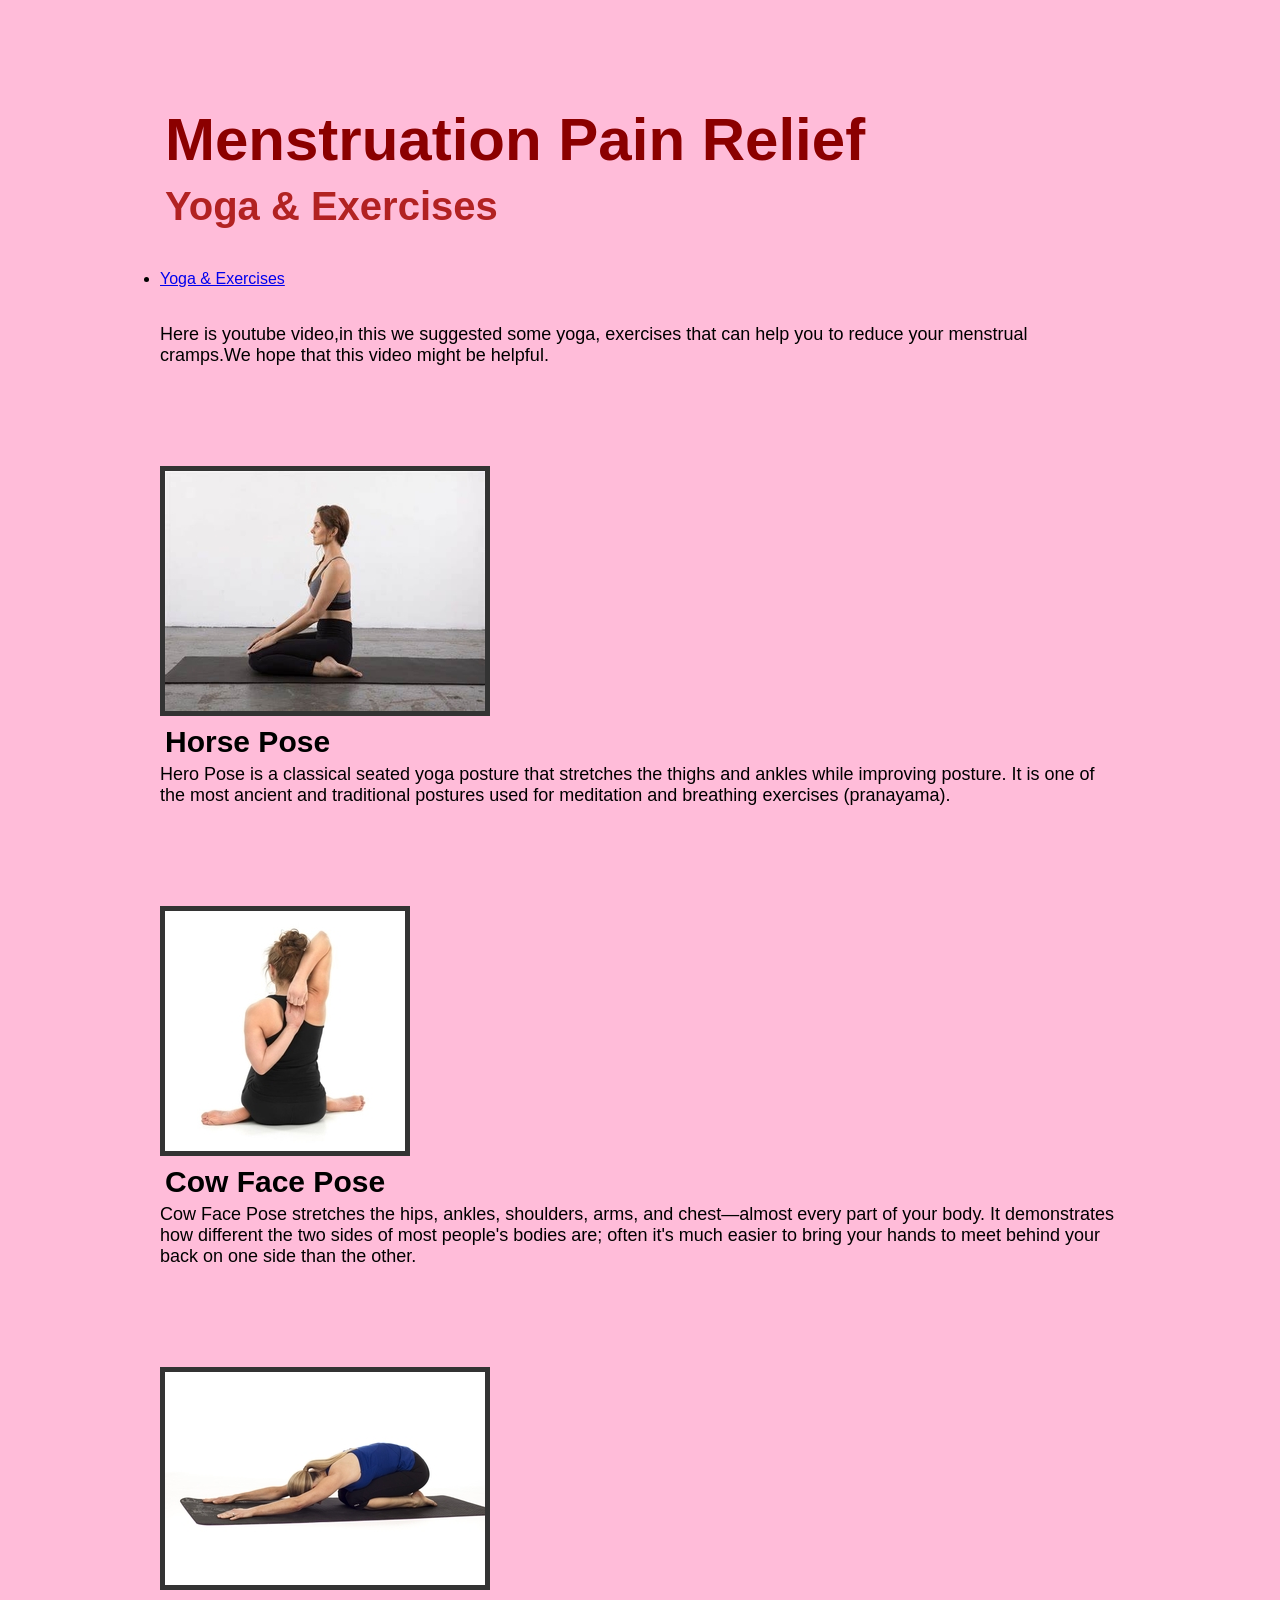
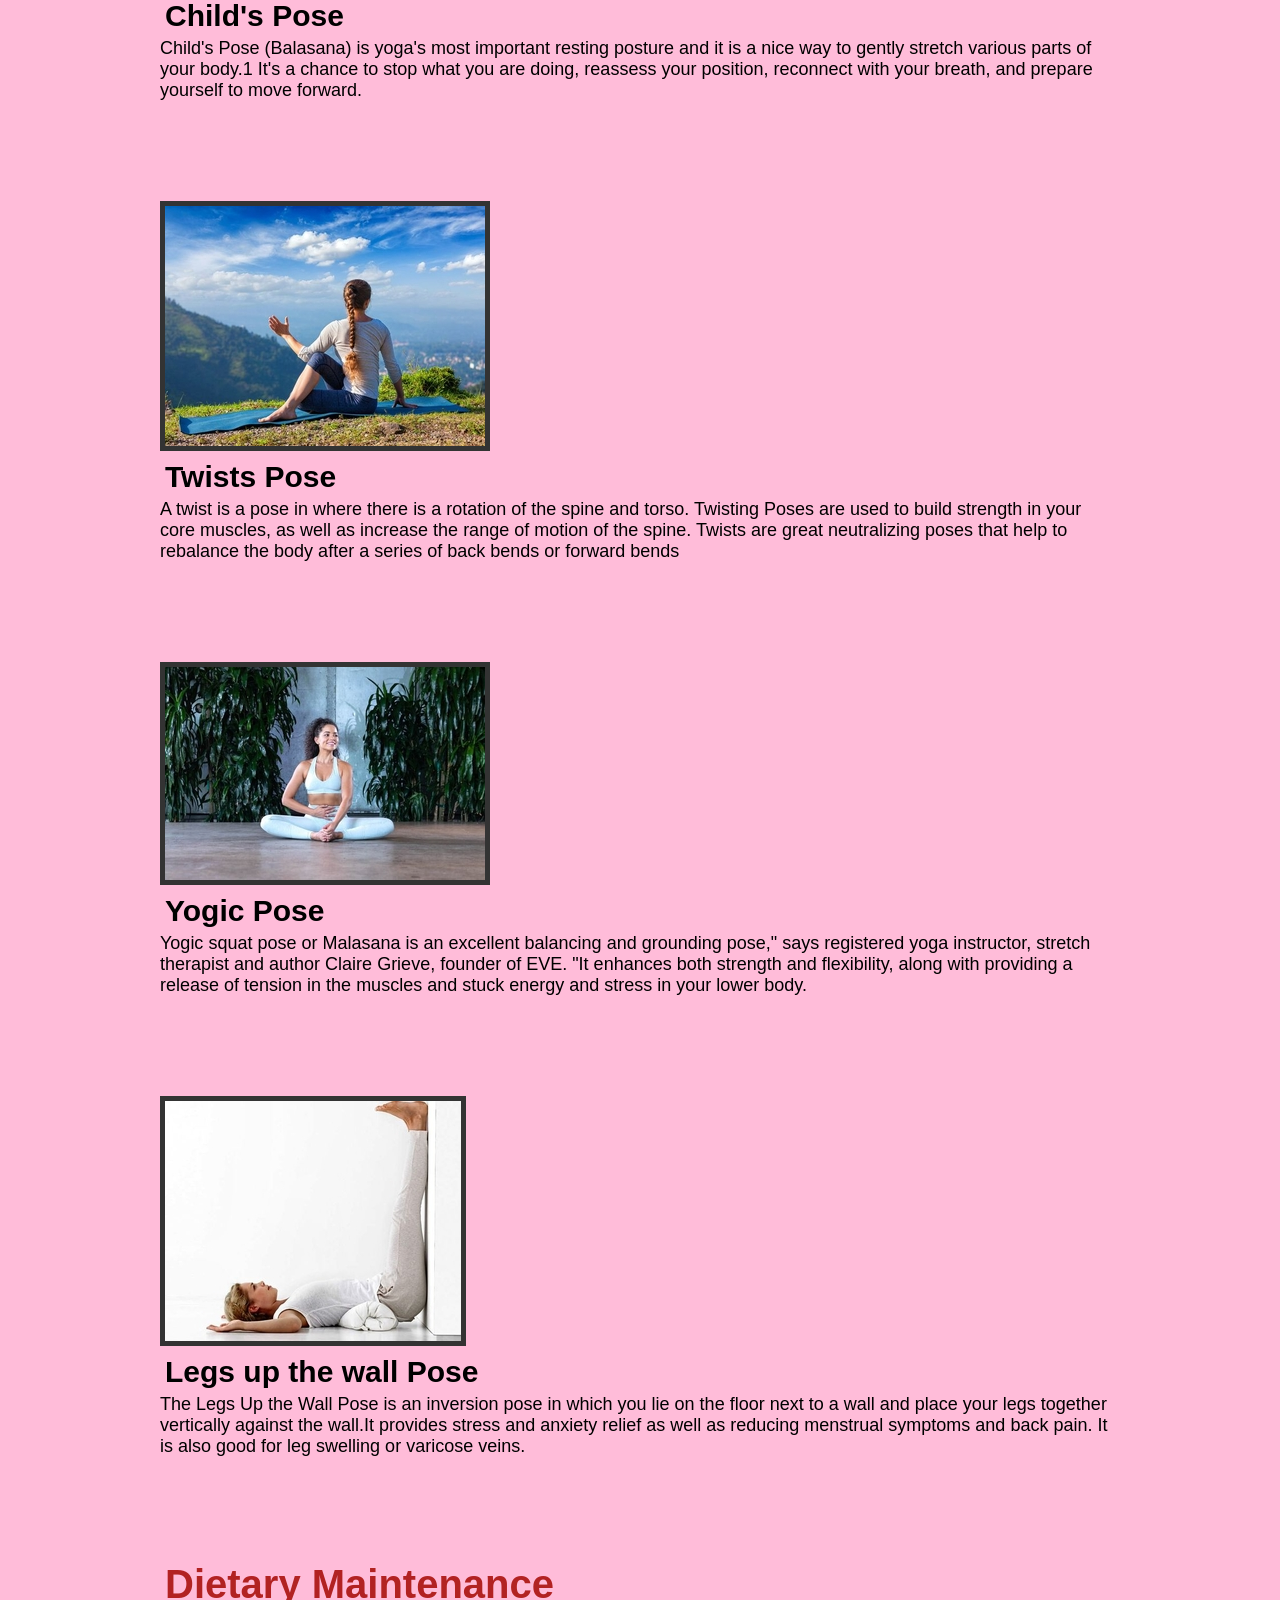
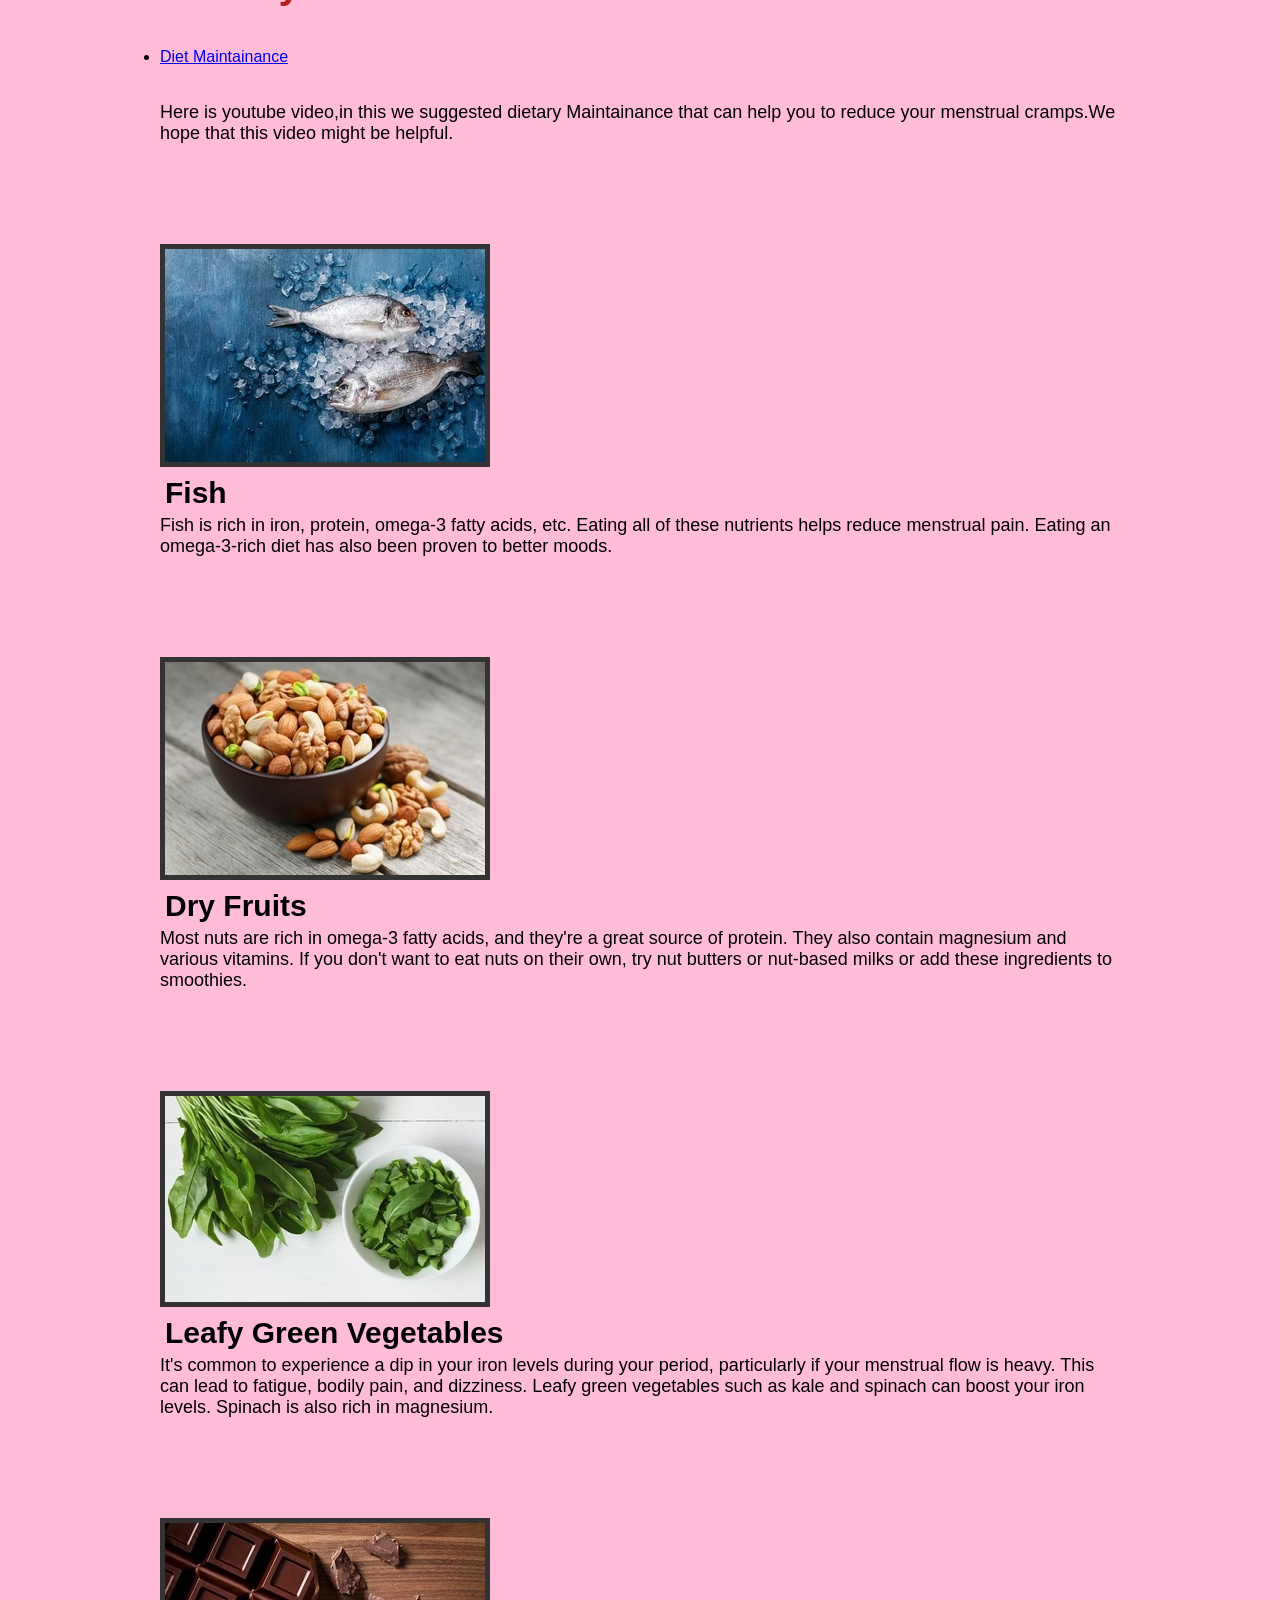
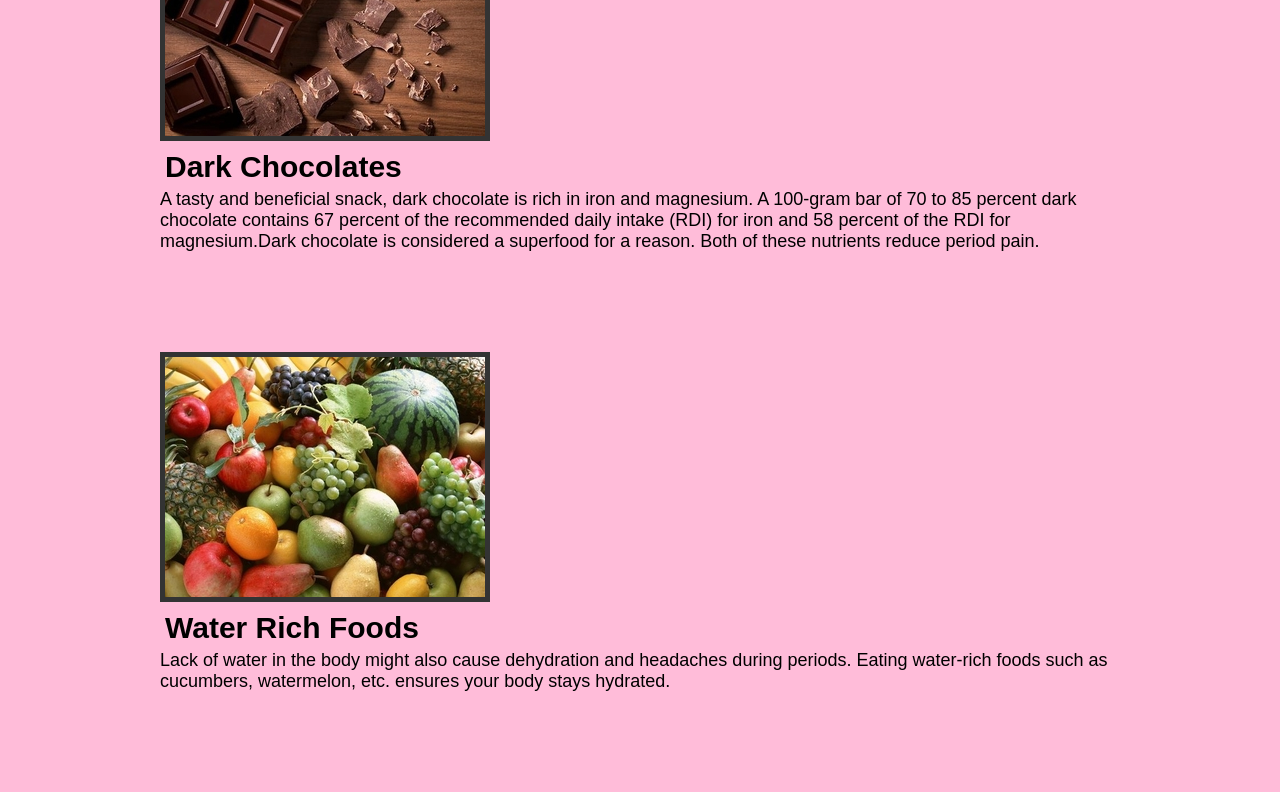
<file: index.html>
<!DOCTYPE html>
<html lang="en">
    <head>
        <meta charset="UTF-8">
        <meat http-eqiv="X-UA-compatible" content="IE=edge">
        <meta name="viewport" content="width=device-width,initial-scale=1.0">
        <title>Yoga and diet</title>
        <link rel="stylesheet" href="style2.css">
    </head>
    <body>
        <div class="container">
            <h1>Menstruation Pain Relief</h1>
            <div class="text">
            <h3>Yoga & Exercises</h3>
            <br><br>
            <ul>
                <li><a href="https://youtu.be/516wWsO7Rzs">Yoga & Exercises</a></li><br><br>
                <p>Here is youtube video,in this we suggested some yoga, exercises that can help you to reduce your menstrual cramps.We hope that this video might be helpful.</p>
            </ul>
            </div>
        </div>
        <div class="container">
            <img src="heros.jpg" alt="" class="bordered-image">
            <div class="text">
                <h2>Horse Pose</h2>
                <p>Hero Pose is a classical seated yoga posture that stretches the thighs and ankles while improving posture. It is one of the most ancient and traditional postures used for meditation and breathing exercises (pranayama).</p>
            </div>
        </div>
        <div class="container">
            <img src="cow face.jpg" alt="" class="bordered-image">
            <div class="text">
                <h2>Cow Face Pose</h2>
                <p>Cow Face Pose stretches the hips, ankles, shoulders, arms, and chest—almost every part of your body. It demonstrates how different the two sides of most people's bodies are; often it's much easier to bring your hands to meet behind your back on one side than the other.</p>
            </div>
        </div>    
            <div class="container">
                <img src="child.jpg" alt="" class="bordered-image">
                <div class="text">
                    <h2>Child's Pose</h2>
                    <p>Child's Pose (Balasana) is yoga's most important resting posture and it is a nice way to gently stretch various parts of your body.1 It's a chance to stop what you are doing, reassess your position, reconnect with your breath, and prepare yourself to move forward.</p>
                </div>
        </div>
        <div class="container">
            <img src="twists.jpg" alt="" class="bordered-image">
            <div class="text">
                <h2>Twists Pose</h2>
                <p>A twist is a pose in where there is a rotation of the spine and torso. Twisting Poses are used to build strength in your core muscles, as well as increase the range of motion of the spine. Twists are great neutralizing poses that help to rebalance the body after a series of back bends or forward bends</p>
            </div>
    </div>
    <div class="container">
        <img src="yogic.jpg" alt="" class="bordered-image">
        <div class="text">
            <h2>Yogic Pose</h2>
            <p>Yogic squat pose or Malasana is an excellent balancing and grounding pose," says registered yoga instructor, stretch therapist and author Claire Grieve, founder of EVE. "It enhances both strength and flexibility, along with providing a release of tension in the muscles and stuck energy and stress in your lower body.</p>
        </div>
</div>
<div class="container">
        <img src="legsup.jpg" alt="" class="bordered-image">
        <div class="text">
            <h2>Legs up the wall Pose</h2>
            <p>The Legs Up the Wall Pose is an inversion pose in which you lie on the floor next to a wall and place your legs together vertically against the wall.It provides stress and anxiety relief as well as reducing menstrual symptoms and back pain. It is also good for leg swelling or varicose veins.</p>
        </div>
</div>
<div class="container">
    <div class="text">
        <h3>Dietary Maintenance</h3>
        <br><br>
   <ul>
      <li><a href="https://youtu.be/vZdLlLLElNw">Diet Maintainance</a></li><br><br>
      <p>Here is youtube video,in this we suggested dietary Maintainance that can help you to reduce your menstrual cramps.We hope that this video might be helpful.</p>
   </ul>
   </div>
</div>

   <div class="container">
    <img src="fish.jpg" alt="" class="bordered-image">
       <div class="text">
           <h2>Fish</h2>
           <p>Fish is rich in iron, protein, omega-3 fatty acids, etc. Eating all of these nutrients helps reduce menstrual pain. Eating an omega-3-rich diet has also been proven to better moods.</p>
       </div>
   </div>
   <div class="container">
    <img src="dry.jpg" alt="" class="bordered-image">
       <div class="text">
           <h2>Dry Fruits</h2>
           <p>Most nuts are rich in omega-3 fatty acids, and they're a great source of protein. They also contain magnesium and various vitamins. If you don't want to eat nuts on their own, try nut butters or nut-based milks or add these ingredients to smoothies.</p>
       </div>
   </div>
   <div class="container">
    <img src="leafy.jpg" alt="" class="bordered-image">
       <div class="text">
           <h2>Leafy Green Vegetables</h2>
           <p>It's common to experience a dip in your iron levels during your period, particularly if your menstrual flow is heavy. This can lead to fatigue, bodily pain, and dizziness.
            Leafy green vegetables such as kale and spinach can boost your iron levels. Spinach is also rich in magnesium.</p>
       </div>
   </div>
   <div class="container">
    <img src="dark.jpg" alt="" class="bordered-image">
       <div class="text">
           <h2>Dark Chocolates</h2>
           <p>A tasty and beneficial snack, dark chocolate is rich in iron and magnesium. A 100-gram bar of 70 to 85 percent dark chocolate contains 67 percent of the recommended daily intake (RDI) for iron and 58 percent of the RDI for magnesium.Dark chocolate is considered a superfood for a reason. Both of these nutrients reduce period pain. </p>
       </div>
   </div>
   <div class="container">
    <img src="fruits.jpg" alt="" class="bordered-image">
       <div class="text">
           <h2>Water Rich Foods</h2>
           <p>Lack of water in the body might also cause dehydration and headaches during periods. Eating water-rich foods such as cucumbers, watermelon, etc. ensures your body stays hydrated.</p>
       </div>
   </div>


    </body>
</html>
</file>
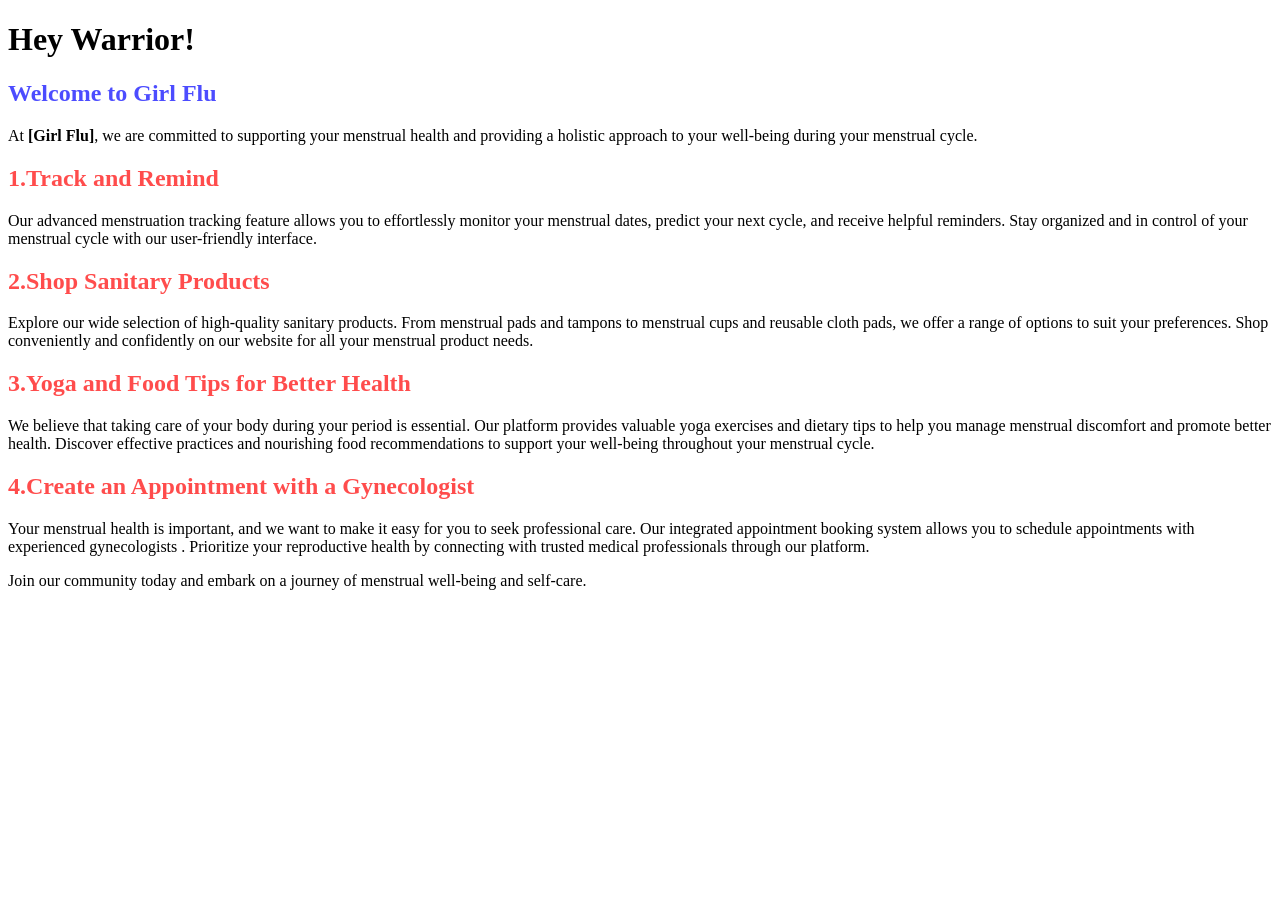
<file: About us.html>
<!DOCTYPE html>
<html>
<head>
  <title>About us</title>
</head>
<body>
  <header>
    <h1>Hey Warrior!</h1>
  </header>

  <section>
    <h2 style="color: rgba(0, 0, 255, 0.7);">Welcome to Girl Flu</h2>
    <p>At <strong>[Girl Flu]</strong>, we are committed to supporting your menstrual health and providing a holistic approach to your well-being during your menstrual cycle.</p>
  </section>

  <section>
    <h1 style="color: rgba(255,0, 0, 0.7);">1.Track and Remind</h1>
    <p>Our advanced menstruation tracking feature allows you to effortlessly monitor your menstrual dates, predict your next cycle, and receive helpful reminders. Stay organized and in control of your menstrual cycle with our user-friendly interface.</p>
  </section>

  <section>
    <h2 style="color: rgba(255,0,0,0.7);">2.Shop Sanitary Products</h2>
    <p>Explore our wide selection of high-quality sanitary products. From menstrual pads and tampons to menstrual cups and reusable cloth pads, we offer a range of options to suit your preferences. Shop conveniently and confidently on our website for all your menstrual product needs.</p>
  </section>

  <section>
    <h2 style="color: rgba(255,0,0,0.7);">3.Yoga and Food Tips for Better Health</h2>
    <p>We believe that taking care of your body during your period is essential. Our platform provides valuable yoga exercises and dietary tips to help you manage menstrual discomfort and promote better health. Discover effective practices and nourishing food recommendations to support your well-being throughout your menstrual cycle.</p>
  </section>

  <section>
    <h2 style="color: rgba(255,0,0,0.7);">4.Create an Appointment with a Gynecologist</h2>
    <p>Your menstrual health is important, and we want to make it easy for you to seek professional care. Our integrated appointment booking system allows you to schedule appointments with experienced gynecologists . Prioritize your reproductive health by connecting with trusted medical professionals through our platform.</p>
  </section>

  <footer>
    <p>Join our community today and embark on a journey of menstrual well-being and self-care.</p>
  </footer>
</body>
</html>
</file>
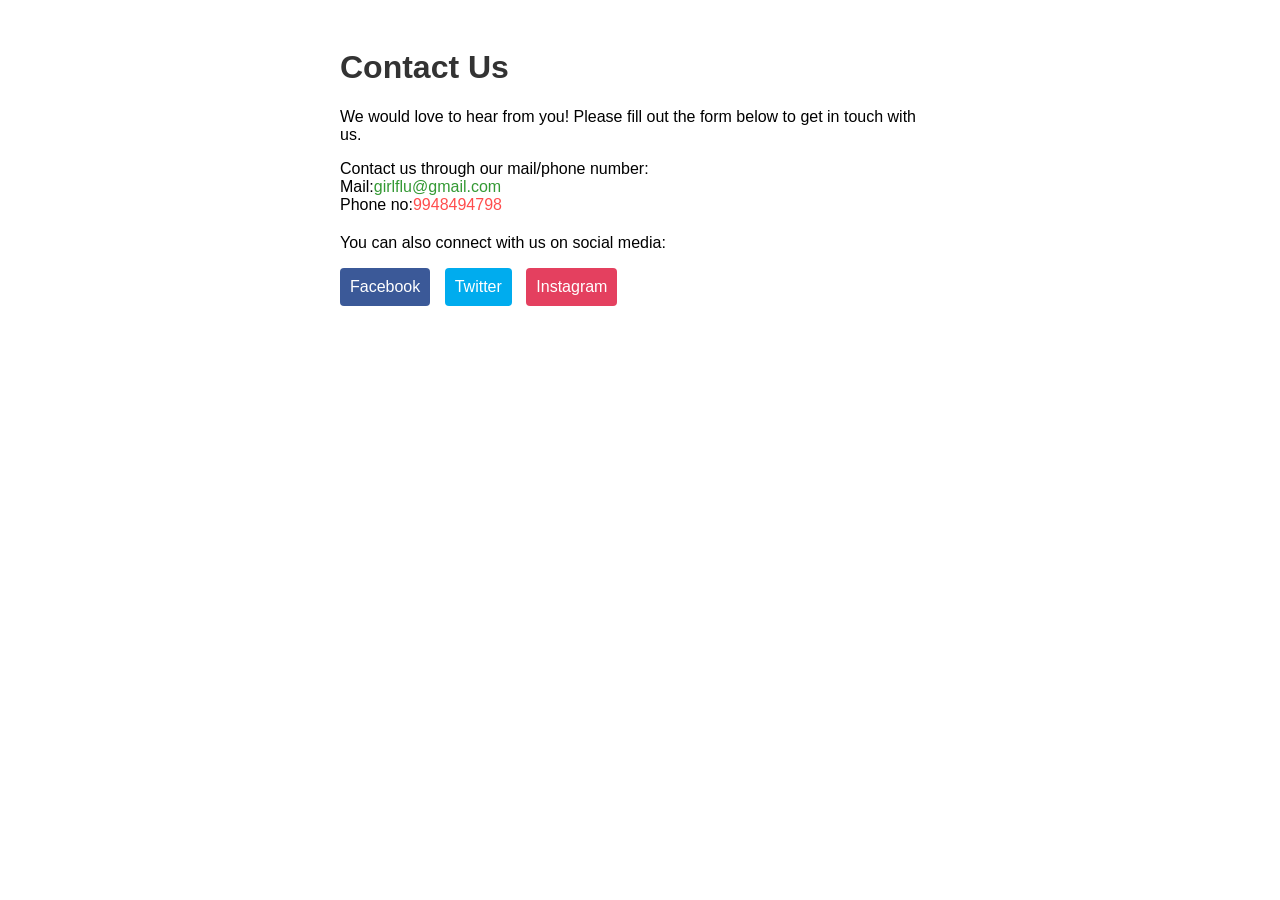
<file: Contact us.html>
<!DOCTYPE html>
<html>
<head>
  <title>Contact Us</title>
  <style>
    body {
      font-family: Arial, sans-serif;
    }

    h1 {
      color: #333;
    }

    .container {
      max-width: 600px;
      margin: 0 auto;
      padding: 20px;
    }

    label {
      display: block;
      margin-bottom: 5px;
    }
    .social-media {
      margin-top: 20px;
    }

    .social-media a {
      display: inline-block;
      margin-right: 10px;
      color: #fff;
      background-color: #3b5998;
      padding: 10px;
      border-radius: 4px;
      text-decoration: none;
    }

    .social-media a:hover {
      background-color: #2d4373;
    }

    .social-media a.twitter {
      background-color: #00acee;
    }

    .social-media a.twitter:hover {
      background-color: #0087bb;
    }

    .social-media a.instagram {
      background-color: #e4405f;
    }

    .social-media a.instagram:hover {
      background-color: #c13584;
    }
  </style>
</head>
<body>
  <div class="container">
    <h1>Contact Us</h1>
    <p>We would love to hear from you! Please fill out the form below to get in touch with us.</p>
    <p>Contact us through our mail/phone number:<br>
	Mail:<p2 style="color: rgba(0, 128, 0, 0.8);">girlflu@gmail.com</p2><br>
	Phone no:<p1 style="color: rgba(255, 0, 0, 0.7);">9948494798</p1></p> 
    
    <div class="social-media">
      <p>You can also connect with us on social media:</p>
      <a href="https://www.facebook.com" class="facebook">Facebook</a>
      <a href="https://www.twitter.com" class="twitter">Twitter</a>
      <a href="https://www.instagram.com" class="instagram">Instagram</a></div>
  </div>
</body>
</html>
</file>
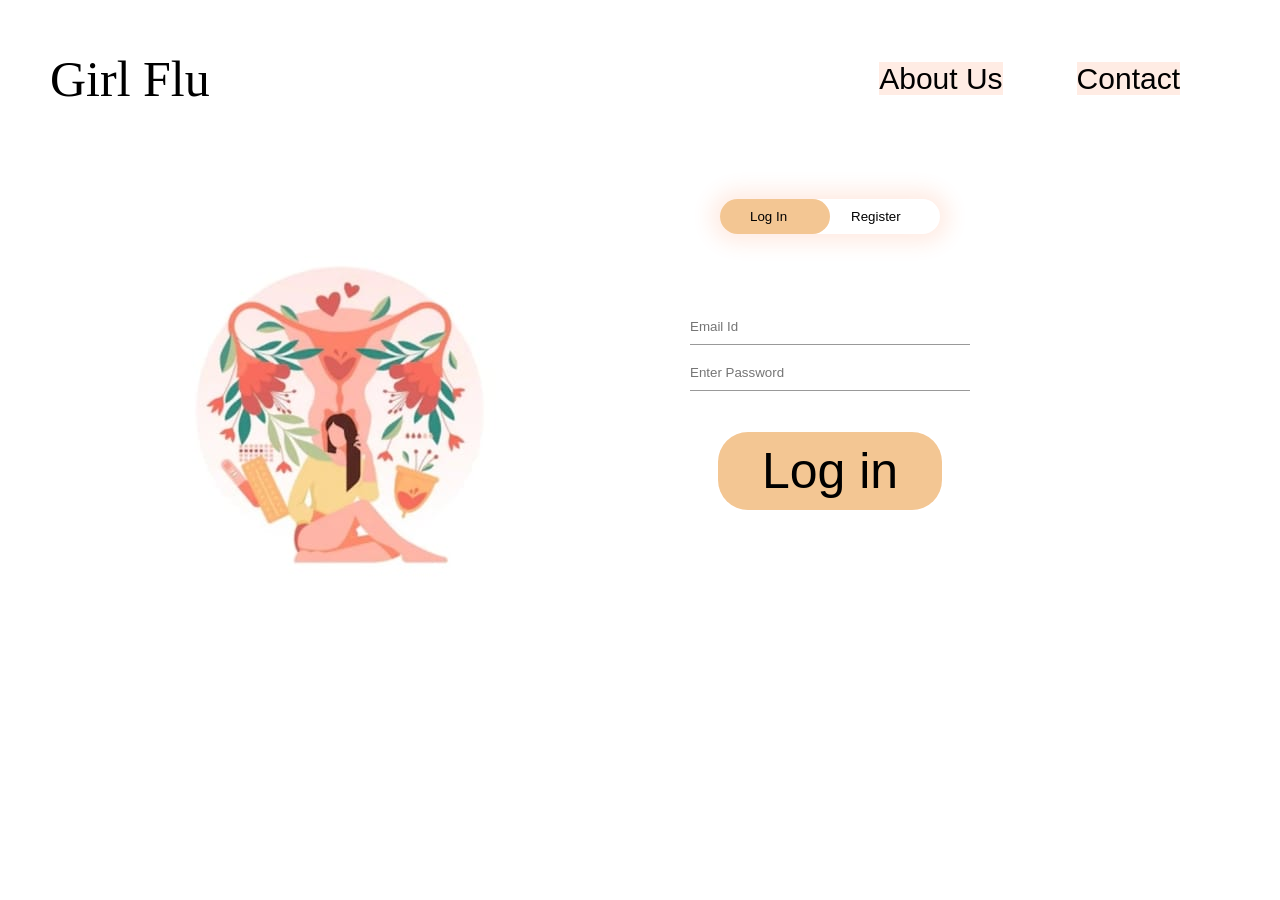
<file: home.html>
<!DOCTYPE html>
<html lang="en">
<head>
    <meta charset="UTF-8">
    <title>Girl Flu</title>
    <link rel="stylesheet" href="style.css">
    <!---we had linked our CSS file----->
    <script>
        function validateForm() {
            var emailInput = document.getElementById('email');
            var passwordInput = document.getElementById('password');

            // Perform validation checks
            if (emailInput.value === "") {
                alert("Please enter your email.");
                return false;
            }

            // Email format validation using regular expression
            var emailPattern = /^[^\s@]+@[^\s@]+\.[^\s@]+$/;
            if (!emailPattern.test(emailInput.value)) {
                alert("Please enter a valid email address.");
                return false;
            }

            if (passwordInput.value === "") {
                alert("Please enter a password.");
                return false;
            }

            // Password complexity validation (e.g., minimum length)
            if (passwordInput.value.length > 6) {
                alert("Password should be at least 6 characters long.");
                return false;
            }

            // Form passed validation
            alert("Registration successful!");
            return true;
        }
    </script>
	

</head>
<body>
    <div class="full-page">
        <!-- Rest of the HTML code -->
                <div class="navbar">
            <div>
                <a href='website.html'>Girl Flu</a>
		<!---ikkada logo---->
            </div>
            <nav>
                <ul id='MenuItems'>
                    <li><a href='About us.html'>About Us</a></li>
                    <li><a href='Contact us.html'>Contact</a></li>
                </ul>
            </nav>
        </div>
        <div id='login-form'class='login-page'>
            <div class="form-box">
                <div class='button-box'>
                    <div id='btn'></div>
                    <button type='button' onclick='login()'class='toggle-btn'>Log In</a></button>
                    <button type='button'onclick='register()'class='toggle-btn'>Register</button>
                </div>
                <form id='login' class='input-group-login'>
                    <input type='text'class='input-field'placeholder='Email Id' required >
		    <input type='password'class='input-field'placeholder='Enter Password' required>
		    <br><br><br>

		    <button type='submit'class='submit-btn'><a href="home1.html">Log in</a></button>
		 </form>

        <form id="register" class="input-group-register" onsubmit="return validateForm()">
            <input type="text" class="input-field" placeholder="Name" required>
            <input type="email" class="input-field" id="email" placeholder="Email Id" required>
            <input type="password" class="input-field" id="password" placeholder="Enter Password" required><br><br>
            Note: Enter a 6 letter password<br><br>
            <button type="submit" class="submit-btn">Register</button>
        </form>
	</div>
	</div>
	</div>
        <!-- Rest of the HTML code -->
	 <script>
        var x=document.getElementById('login');
		var y=document.getElementById('register');
		var z=document.getElementById('btn');
		function register()
		{
			x.style.left='-400px';
			y.style.left='50px';
			z.style.left='110px';
		}
		function login()
		{
			x.style.left='50px';
			y.style.left='450px';
			z.style.left='0px';
		}
	</script>
	<script>
        var modal = document.getElementById('login-form');
        window.onclick = function(event) 
        {
            if (event.target == modal) 
            {
                modal.style.display = "none";
            }
        }
    </script>

    <!-- Rest of the JavaScript code -->
	<h1>Registration Form</h1>
  
  <form onsubmit="return validateForm()">
    <label for="name">Name:</label>
    <input type="text" id="name" name="name" required><br>
    
    <label for="email">Email:</label>
    <input type="email" id="email" name="email" required><br>
    
    <label for="password">Password:</label>
    <input type="password" id="password" name="password" required><br>
    
    <input type="submit" value="Register">
  </form>
</body>
</html>
</file>
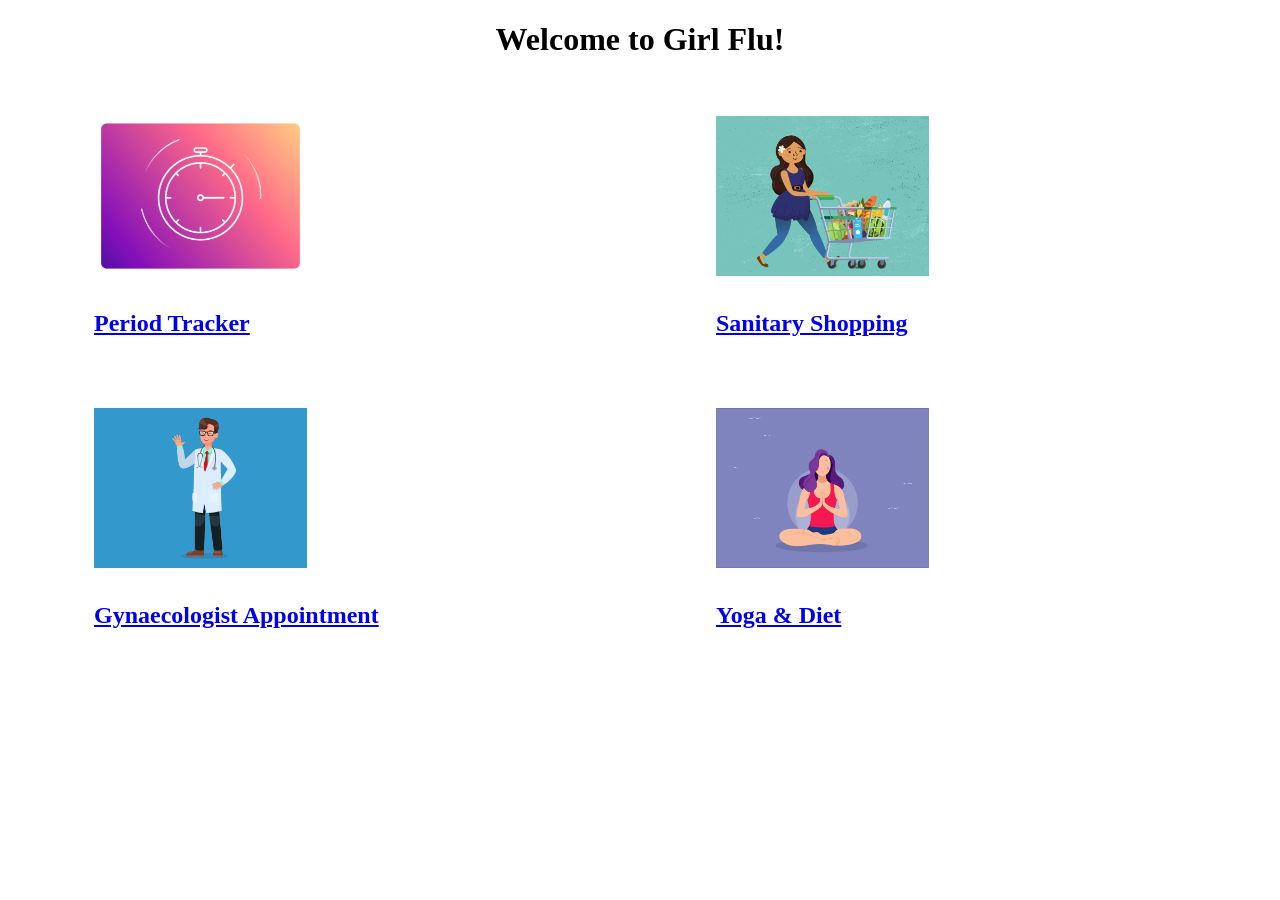
<file: home1.html>
<!DOCTYPE html>
<html>
<head>
    <title>Home Page</title>
    <style>
        h1 {
            text-align: center;
        }
        
        .feature-container {
            display: grid;
            grid-template-columns: repeat(2,1fr);
            grid-gap: 20px;
            justify-items: right;
            margin: 20px;
        }
        
        .feature-block {
            width: 500px;
            height: 200px;
            background-color: #ffffff;
            border: 1px solid #ffffff;
            text-align: middle;
            padding: 35px;
        }
        
        .feature-block img {
            max-width: 100%;
            max-height: 80%;
	    object-fit: cover;
            margin-bottom: 10px;
        }
    </style>
</head>
<body>
    <h1>Welcome to Girl Flu!</h1>
    <div class="feature-container">
        <div class="feature-block">
	<a href='period tracker.html'>
            <img src="1.gif" alt="Feature 1">
            <h2>Period Tracker</h2>
	</a>
        </div>
        
        <div class="feature-block">
	<a href='shopping webiste.html'>
            <img src="2.gif" alt="Feature 2">
            <h2>Sanitary Shopping</h2>
        </a>
        </div>
        
        <div class="feature-block">
	<a href='zoom.html'>
            <img src="3.gif" alt="Feature 3">
            <h2>Gynaecologist Appointment</h2>
	</a>
        </div>
        
        <div class="feature-block">
	<a href='index.html'>
            <img src="4.gif" alt="Feature 4">
            <h2>Yoga & Diet</h2>
	</a>
        </div>
    </div>
</body>
</html>
</file>
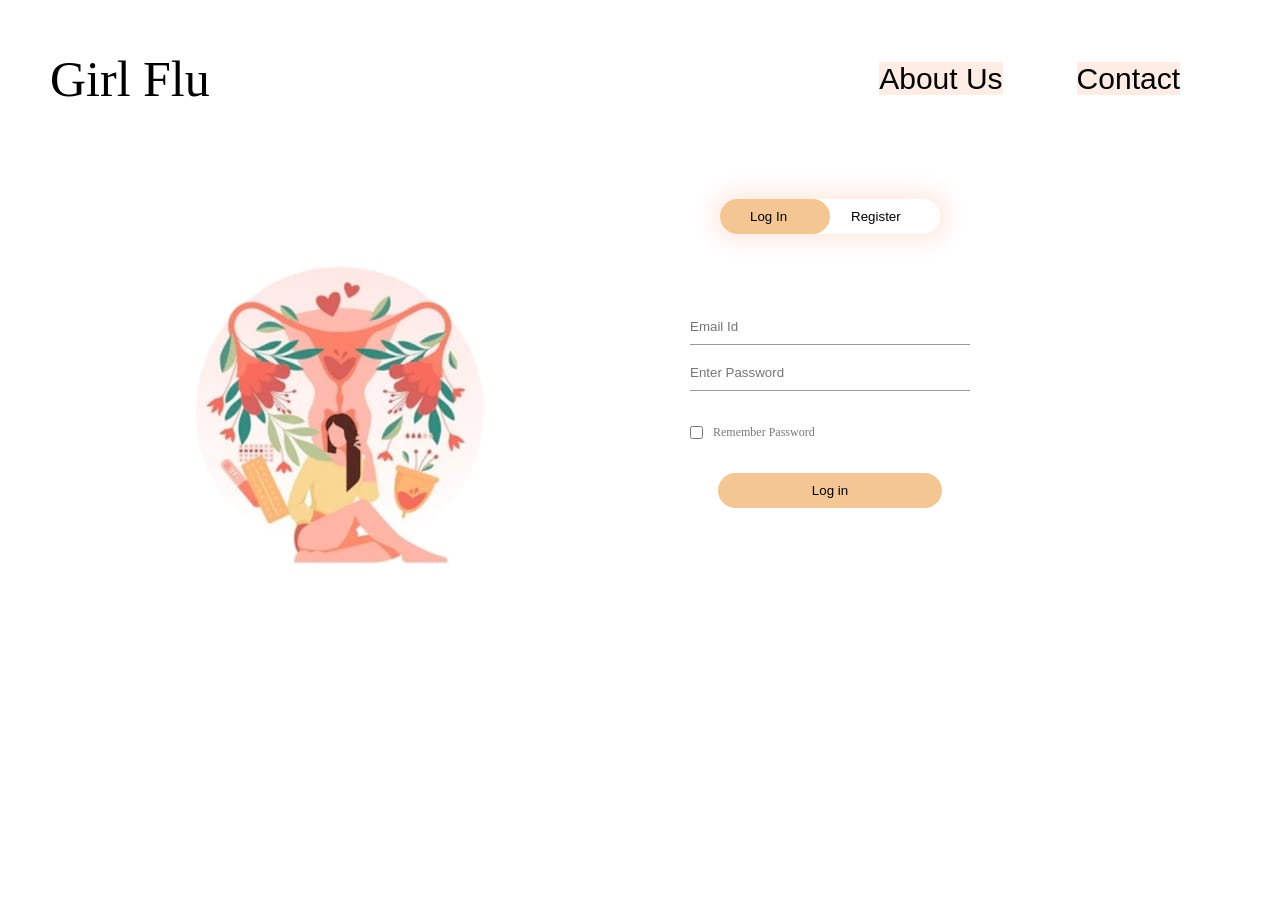
<file: oldhome.html>
<!DOCTYPE html>
<html lang="en">
<head>
    <meta charset="UTF-8">
    <title>Girl Flu</title>
    <link rel="stylesheet" href="style.css">
    <!---we had linked our CSS file----->
    <script>
        function validateForm() {
            var emailInput = document.getElementById('email');
            var passwordInput = document.getElementById('password');

            // Perform validation checks
            if (emailInput.value === "") {
                alert("Please enter your email.");
                return false;
            }

            // Email format validation using regular expression
            var emailPattern = /^[^\s@]+@[^\s@]+\.[^\s@]+$/;
            if (!emailPattern.test(emailInput.value)) {
                alert("Please enter a valid email address.");
                return false;
            }

            if (passwordInput.value === "") {
                alert("Please enter a password.");
                return false;
            }

            // Password complexity validation (e.g., minimum length)
            if (passwordInput.value.length > 6) {
                alert("Password should be at least 6 characters long.");
                return false;
            }

            // Form passed validation
            alert("Registration successful!");
            return true;
        }
    </script>
</head>
<body>
    <div class="full-page">
        <!-- Rest of the HTML code -->
                <div class="navbar">
            <div>
                <a href='website.html'>Girl Flu</a>
		<!---ikkada logo---->
            </div>
            <nav>
                <ul id='MenuItems'>
                    <li><a href='About us.html'>About Us</a></li>
                    <li><a href='Contact us.html'>Contact</a></li>
                </ul>
            </nav>
        </div>
        <div id='login-form'class='login-page'>
            <div class="form-box">
                <div class='button-box'>
                    <div id='btn'></div>
                    <button type='button'onclick='login()'class='toggle-btn'>Log In</button>
                    <button type='button'onclick='register()'class='toggle-btn'>Register</button>
                </div>
                <form id='login' class='input-group-login'>
                    <input type='text'class='input-field'placeholder='Email Id' required >
		    <input type='password'class='input-field'placeholder='Enter Password' required>
		    <input type='checkbox'class='check-box'><span>Remember Password</span>
		    <button type='submit'class='submit-btn'>Log in</button>
		 </form>

        <form id="register" class="input-group-register" onsubmit="return validateForm()">
            <input type="text" class="input-field" placeholder="Name" required>
            <input type="email" class="input-field" id="email" placeholder="Email Id" required>
            <input type="password" class="input-field" id="password" placeholder="Enter Password" required><br><br>
            Note: Enter a 6 letter password<br><br>
            <button type="submit" class="submit-btn">Register</button>
        </form>
	</div>
	</div>
	</div>
        <!-- Rest of the HTML code -->
	 <script>
        var x=document.getElementById('login');
		var y=document.getElementById('register');
		var z=document.getElementById('btn');
		function register()
		{
			x.style.left='-400px';
			y.style.left='50px';
			z.style.left='110px';
		}
		function login()
		{
			x.style.left='50px';
			y.style.left='450px';
			z.style.left='0px';
		}
	</script>
	<script>
        var modal = document.getElementById('login-form');
        window.onclick = function(event) 
        {
            if (event.target == modal) 
            {
                modal.style.display = "none";
            }
        }
    </script>

    <!-- Rest of the JavaScript code -->
	<h1>Registration Form</h1>
  
  <form onsubmit="return validateForm()">
    <label for="name">Name:</label>
    <input type="text" id="name" name="name" required><br>
    
    <label for="email">Email:</label>
    <input type="email" id="email" name="email" required><br>
    
    <label for="password">Password:</label>
    <input type="password" id="password" name="password" required><br>
    
    <input type="submit" value="Register">
  </form>
</body>
</html>
</file>
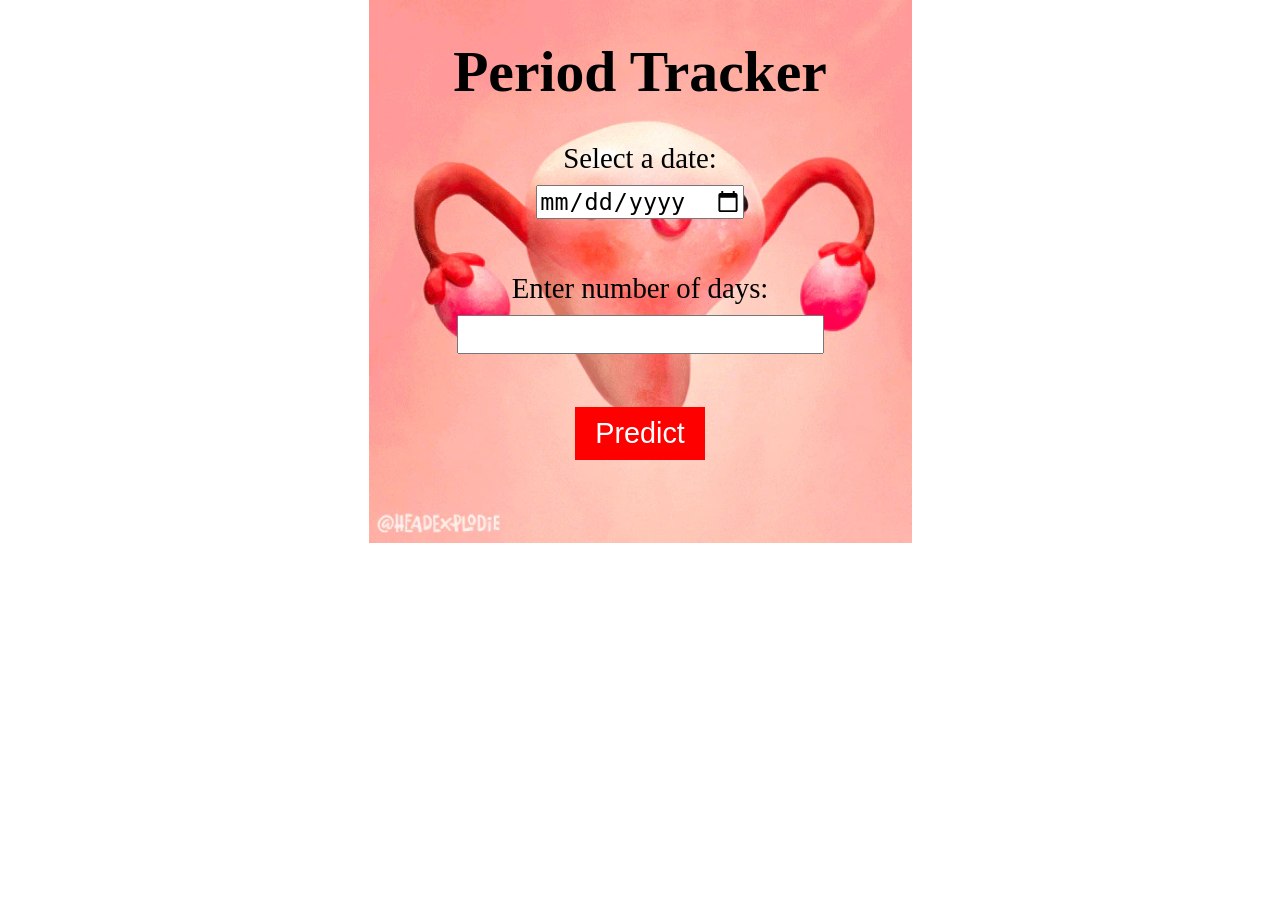
<file: period tracker.html>
<!DOCTYPE html>
<html>
<head>
  <title>Date Picker and Prediction</title>
  <style>
  button {
      display: block;
      margin: 10px auto;
      padding: 10px 20px;
      background-color: #ff0000;
      color: #ffffff ;
      font-size: 1em;
      border: none;
      cursor: pointer;
    }
    body {
      text-align: center;
      font-size: 1.8em;
      background-image: url('5.gif');
      background-size: contain;
      background-repeat: no-repeat;
      background-position: center;
    }

    label, input, button {
      display: block;
      margin: 10px auto;
      font-size: 1em;
    }

    #prediction {
      font-size: 1.4em;
    }
  </style>
  <script>
    function predictDate() {
      var selectedDate = new Date(document.getElementById("datepicker").value);
      var numberOfDays = parseInt(document.getElementById("daysInput").value);
      var predictedDate = new Date(selectedDate.getTime() + numberOfDays * 24 * 60 * 60 * 1000);

      var predictedYear = predictedDate.getFullYear();
      var predictedMonth = ("0" + (predictedDate.getMonth() + 1)).slice(-2);
      var predictedDay = ("0" + predictedDate.getDate()).slice(-2);

      document.getElementById("prediction").innerHTML = "Predicted Date: " + predictedYear + "-" + predictedMonth + "-" + predictedDay;

      // Save the data to local storage
      localStorage.setItem("selectedDate", document.getElementById("datepicker").value);
      localStorage.setItem("numberOfDays", document.getElementById("daysInput").value);
    }

    function retrievePreviousData() {
      // Retrieve data from local storage
      var selectedDate = localStorage.getItem("selectedDate");
      var numberOfDays = localStorage.getItem("numberOfDays");

      if (selectedDate && numberOfDays) {
        document.getElementById("datepicker").value = selectedDate;
        document.getElementById("daysInput").value = numberOfDays;

        predictDate(); // Call predictDate() to display the prediction immediately
      }
    }
  </script>
</head>
<body onload="retrievePreviousData()">
  <h1>Period Tracker</h1>
  <label for="datepicker">Select a date:</label>
  <input type="date" id="datepicker">
  <br>
  <label for="daysInput">Enter number of days:</label>
  <input type="number" id="daysInput">
  <br>
  <button onclick="predictDate()">Predict</button>
  <br>
  <p id="prediction"></p>
</body>
</html>
</file>
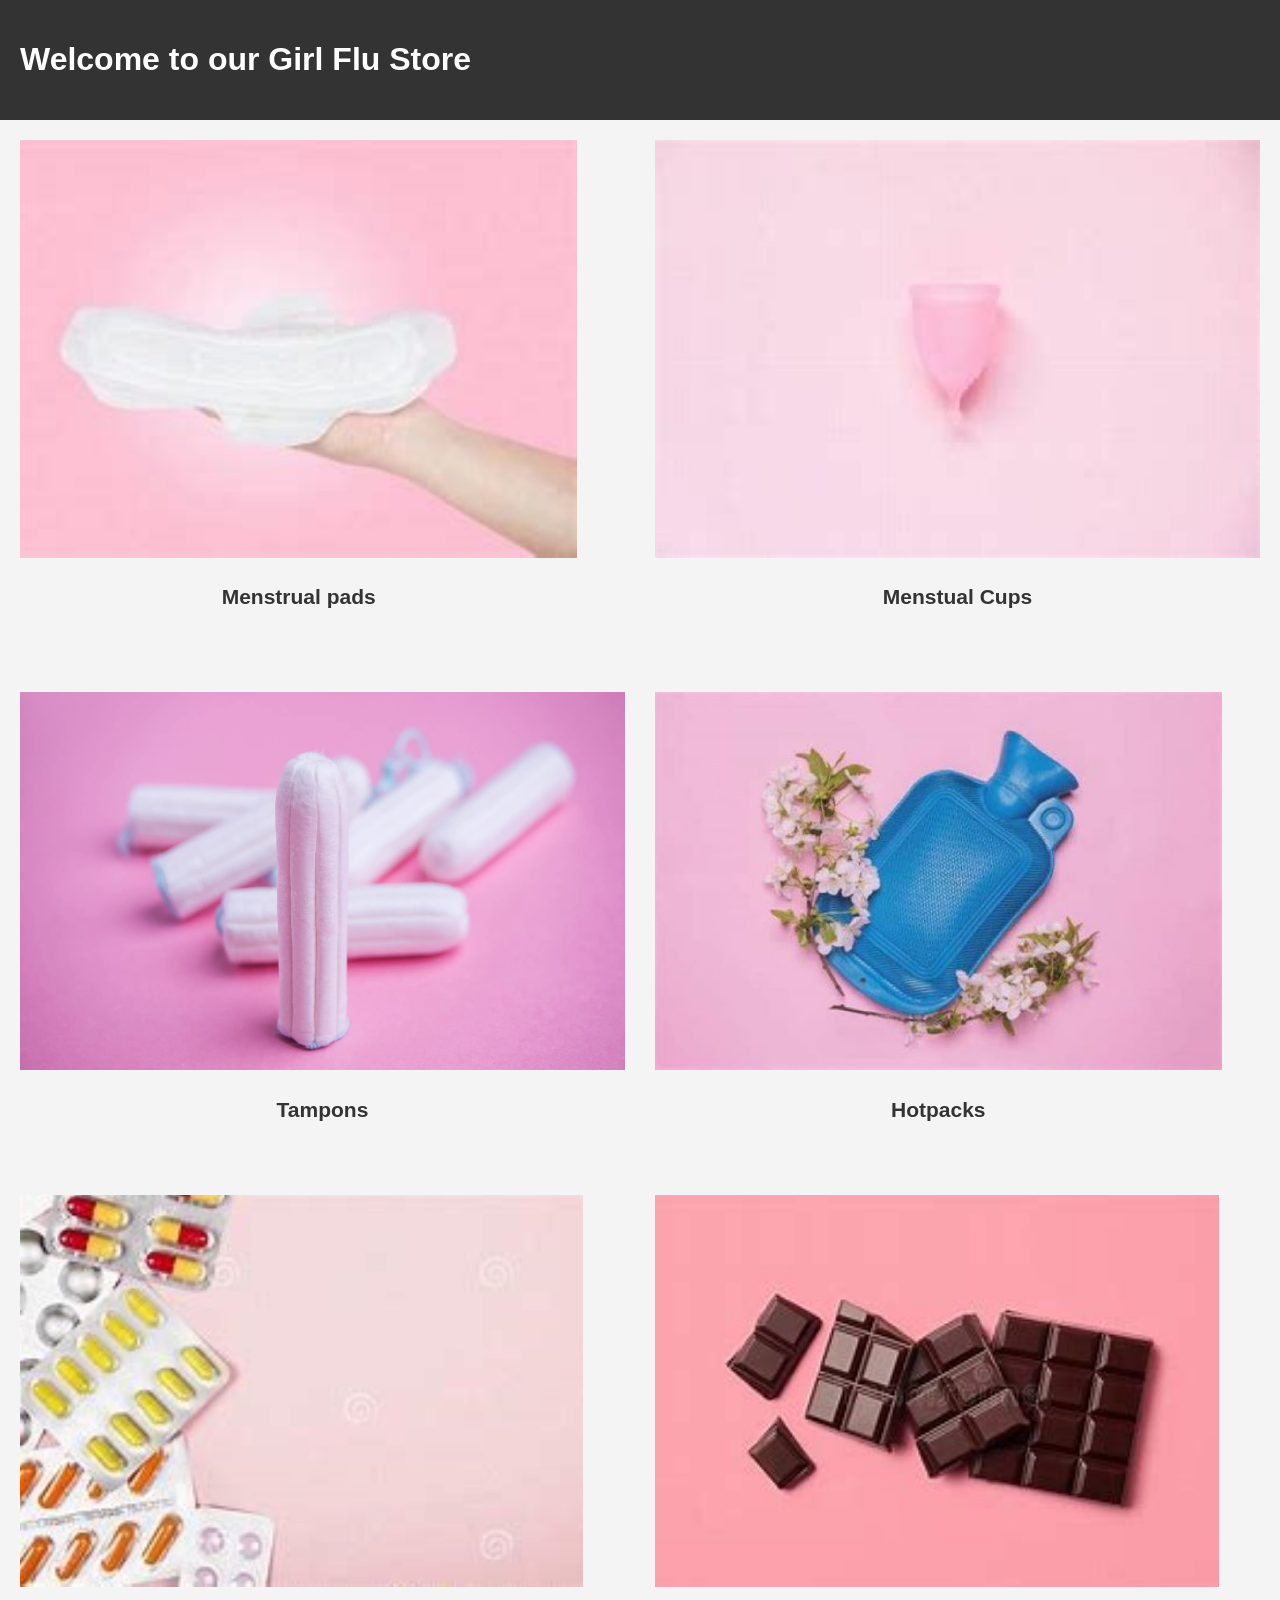
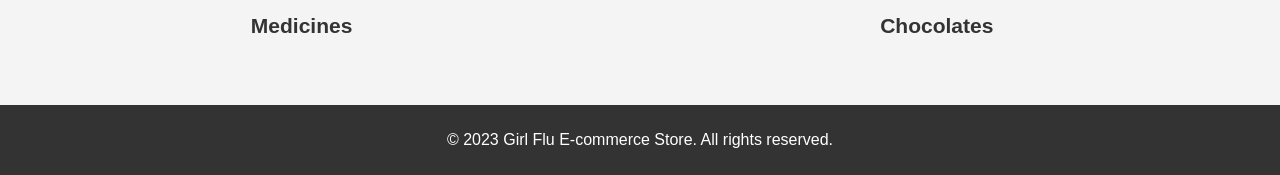
<file: shopping webiste.html>
<!DOCTYPE html>
<html>
<head>
  <title>Girl Flu E-Commerce Website</title>
  <link rel="stylesheet" type="text/css" href="styleshopping.css">
</head>
<body>
  <header>
    <h1>Welcome to our Girl Flu Store</h1>
  </header>
  
  <nav>
<ul class="image-grid">
      <li>
        <a href="https://nuawoman.com/sanitary-pads">
          <img src="pads2.jpg" alt="Category 1">
          <span><h1>Menstrual pads</h1></span>
        </a>
      </li>
      <li>
        <a href="https://www.amazon.in/s?k=menstrual+cups+for+periods&adgrpid=1316117024445507&hvadid=82257573592246&hvbmt=bp&hvdev=c&hvlocphy=148992&hvnetw=o&hvqmt=p&hvtargid=kwd-82258189658048%3Aloc-90&hydadcr=10391_1894396&tag=msndeskstdin-21&ref=pd_sl_26siy7lioe_p">
          <img src="menstrual cups3.jpg" alt="Category 2">
          <span><h1>Menstual Cups</h1></span>
        </a>
      </li>
      <li>
        <a href="https://www.nykaa.com/search/result/?q=Tampons&root=search&searchType=Misc&suggestionType=category&ssp=2&tst=tampone&searchItem=Tampons&sourcepage=Category%20Page&">
          <img src="tampons.jpg" alt="Category 3">
          <span><h1>Tampons</h1></span>
        </a>
      </li>
      <li>
        <a href="https://nuawoman.com/heat-patch-cramp-comfort">
          <img src="hotpacks3.jpg" alt="Category 4">
          <span><h1>Hotpacks</h1></span>
        </a>
      </li>
      <li>
        <a href="https://www.amazon.in/period-tablets-women/s?k=period+tablets+women">
          <img src="medicines2.jpg" alt="Category 5">
          <span><h1>Medicines</h1></span>
        </a>
      </li>
	<li>
        <a href="https://www.amazon.in/s?k=chocolate+for+periods&adgrpid=1329311164104895&hvadid=83082206594554&hvbmt=bp&hvdev=c&hvlocphy=148992&hvnetw=o&hvqmt=p&hvtargid=kwd-83082823815599%3Aloc-90&hydadcr=662_2005758&tag=msndeskstdin-21&ref=pd_sl_51m7rqva7q_p">
          <img src="chocolate.jpg" alt="Category 6">
          <span><h1>Chocolates</h1></span>
        </a>
      </li>
	</ul>
  </nav>
  
  <footer>
    <p>&copy; 2023 Girl Flu E-commerce Store. All rights reserved.</p>
  </footer>
</body>
</html>
</file>
<file: style2.css>
*{
    margin: 0;
    padding: 0;
    box-sizing: border-box;
    font-family: Arial, Helvetica, sans-serif
}
body{
    display:flex;
    justify-content: center;
    align-items: center;
    min-height: 100hv;
    background-color: #ffbcd9;
}
.container{
    margin: 100px auto;
    width: 75%;

}
.bordered-image{
    border: 5px solid #333;
    padding: 0px;
}
heros{
    max-width: 350px;
    float: left;
    border-radius: 10px;
    border: 3px solid white;
    margin-right: 20px;
}
legsup{
    max-width: 350px;
    float: left;
    border-radius: 10px;
    border: 3px solid white;
    margin-right: 20px;
}   
cow face{
    max-width: 350px;
    float: left;
    border-radius: 10px;
    border: 3px solid white;
    margin-right: 20px;
}   
child{
    max-width: 350px;
    float: left;
    border-radius: 10px;
    border: 3px solid white;
    margin-right: 20px;
}   
twists{
    max-width: 350px;
    float: left;
    border-radius: 10px;
    border: 3px solid white;
    margin-right: 20px;
}   
yogic{
    max-width: 350px;
    float: left;
    border-radius: 10px;
    border: 3px solid white;
    margin-right: 20px;
}   
legsup{
    max-width: 350px;
    float: left;
    border-radius: 10px;
    border: 3px solid white;
    margin-right: 20px;
} 
fish{
    max-width: 350px;
    float: left;
    border-radius: 10px;
    border: 3px solid white;
    margin-right: 20px;
}
dry{
    max-width: 350px;
    float: left;
    border-radius: 10px;
    border: 3px solid white;
    margin-right: 20px;
}   
leafy{
    max-width: 350px;
    float: left;
    border-radius: 10px;
    border: 3px solid white;
    margin-right: 20px;
}   
dark{
    max-width: 350px;
    float: left;
    border-radius: 10px;
    border: 3px solid white;
    margin-right: 20px;
}   
fruits{
    max-width: 350px;
    float: left;
    border-radius: 10px;
    border: 3px solid white;
    margin-right: 20px;
}   
.text h2{
    font-size: 30px;
    padding: 5px;
}
.text p{
    font-size: 18px;
}
.container h1{
    font-size: 60px;
    padding: 5px;
    font-family: Arial, Helvetica, sans-serif;
    color:darkred;
}
.text h3{
    font-size: 40px;
    padding: 5px;
    color: firebrick;
}
</file>
<file: style.css>
*{
    margin: 0;
    padding: 0;
    box-sizing: border-box;
}
.full-page
{
    height: 100%;
	width: 100%;
	background-image: linear-gradient(rgba(0,0,0,0),rgba(0,0,0,0)),url(home7.jpg);
	<!---bomma marchali---->
	background-position: centre;
	background-size: fit;
	background-repeat:no-repeat;
	position:absolute;
}
.navbar
{
    display: flex;
    align-items: center;
    padding: 20px;
    padding-left: 50px;
    padding-right: 30px;
    padding-top: 50px;
}
nav
{
    flex: 1;
    text-align: right;
}
nav ul 
{
    display: inline-block;
    list-style: none;
}
nav ul li
{
    display: inline-block;
    margin-right: 70px;
}
nav ul li a
{
    text-decoration: none;
    font-size: 30px;
    color: black;
    background:#ff61241f;
    font-family: sans-serif;
}
nav ul li button
{
    font-size: 30px;
    color: black;
    outline: none;
    border: pink;
    background: white;
    cursor: pointer;
    font-family: sans-serif;
}
nav ul li button:hover
{
    color: pink;
}
nav ul li a:hover
{
    color: blue;
}
a
{
    text-decoration: none;
    color: black;
    font-size: 50px;
}

.form-box
{
    width:380px;
	height:480px;
	position:relative;
	margin:2% auto;
	margin-left:50%;
	background:rgba(0,0,0,0);
	padding:10px;
    overflow: hidden;
}
.button-box
{
	width:220px;
	margin:35px auto;
	position:relative;
	box-shadow: 0 0 20px 9px #ff61241f;
	border-radius: 30px;
}
.toggle-btn
{
	padding:10px 30px;
	cursor:pointer;
	background:transparent;
	border:0;
	outline: none;
	position: relative;
}
#btn
{
	top: 0;
	left:0;
	position: absolute;
	width: 110px;
	height: 100%;
	background: #F3C693;
	border-radius: 30px;
	transition: .5s;
}
.input-group-login
{
	top: 150px;
	position:absolute;
	width:280px;
	transition:.5s;
}
.input-group-register
{
    top: 120px;
	position:absolute;
	width:280px;
	transition:.5s;
}
.input-field
{
	width: 100%;
	padding:10px 0;
	margin:5px 0;
	border-left:0;
	border-top:0;
	border-right:0;
	border-bottom: 1px solid #999;
	outline:none;
	background: transparent;
}
.submit-btn
{
	width: 80%;
	padding: 10px 10px;
	cursor: pointer;
	display: block;
	margin: auto;
	background: #F3C693;
	border: 0;
	outline: none;
	border-radius: 30px;
}
.check-box
{
	margin: 30px 10px 34px 0;
}
span
{
	color:#777;
	font-size:12px;
	bottom:68px;
	position:absolute;
}
#login
{
	left:50px;
}
#login input
{
	color:black;
	font-size:15;
}
#register
{
	left:450px;
}
#register input
{
	color:black;
	font-size: 15;
}
</file>
<file: styleshopping.css>
body {
  font-family: Arial, sans-serif;
  margin: 0;
  padding: 0;
}

header {
  background-color: #333;
  color: #fff;
  padding: 20px;
}

nav {
  background-color: #f4f4f4;
  padding: 10px;
}
.image-grid {
  list-style: none;
  padding: 0;
  margin: 0;
  display: grid;
  grid-template-columns: repeat(2, 1fr); /* Adjust the number of columns as per your preference */
  grid-gap: 10px; /* Adjust the gap between grid items as per your preference */
}

.image-grid li {
  display: flex;
}

.image-grid li img {
  width: 100%;
  height: 80%;
}

nav ul {
  list-style: none;
  margin: 0;
  padding: 0;
}

nav ul li {
  display: inline;
}

nav ul li a {
  color: #333;
  text-decoration: none;
  padding: 10px;
  display: flex;
  flex-direction: column;
  align-items: center;
}

nav ul li a img {
  width: 250px;
  height: 250px;
  margin-bottom: 10px;
}

nav ul li a span {
  font-size: 14px;
}

nav ul li a:hover {
  background-color: #ccc;
}

section {
  padding: 20px;
}

footer {
  background-color: #333;
  color: #fff;
  padding: 10px;
  text-align: center;
}
</file>
